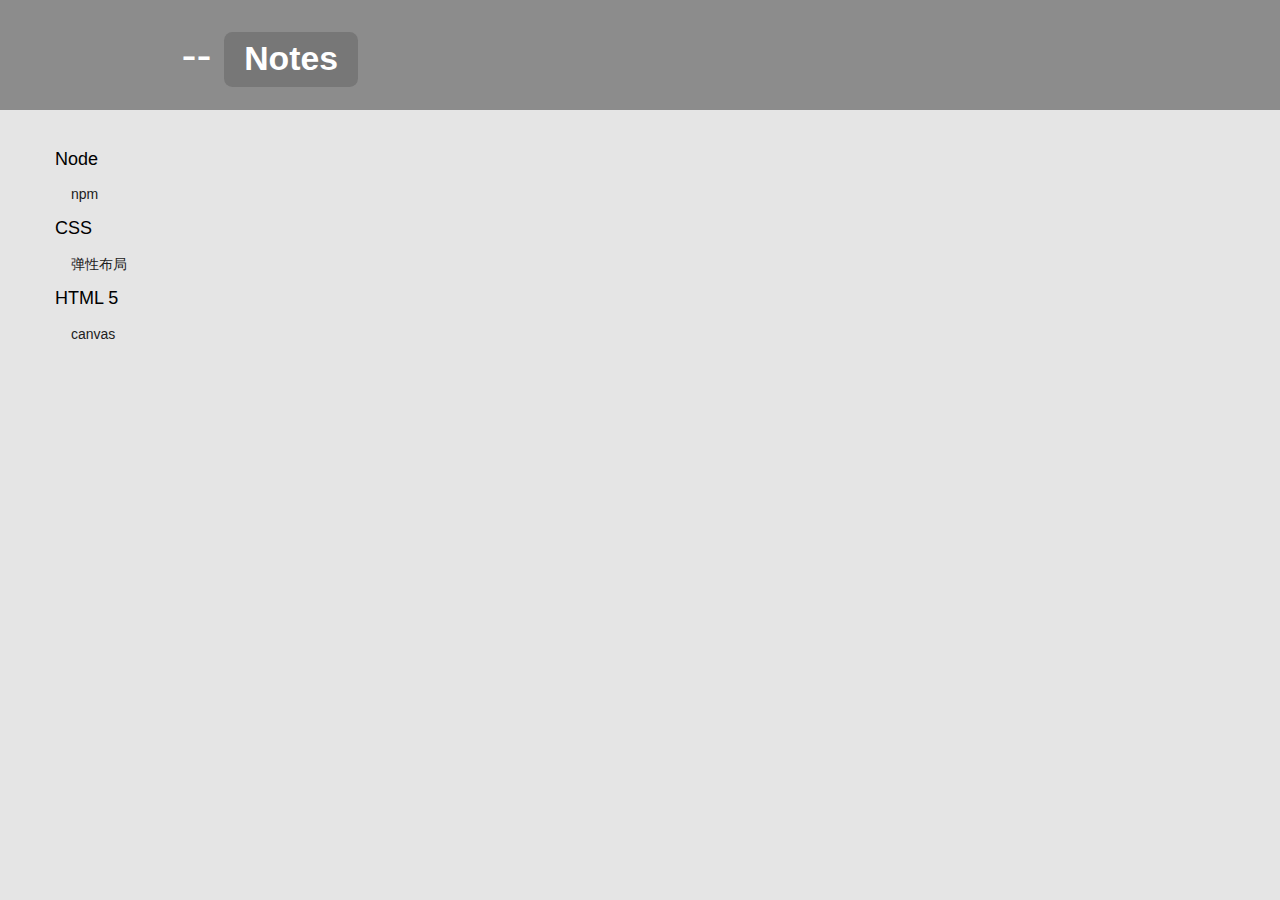
<file: index.html>
<!DOCTYPE HTML>
<html lang="en-US">
<head>
    <meta charset="UTF-8">
    <meta http-equiv="X-UA-Compatible" content="IE=Edge,chrome=1">
    <title>弹性布局</title>
    <link href="css/bootstrap.css" rel="stylesheet">
    <link href="css/base.css" rel="stylesheet">
    <script type="text/javascript" src="js/jquery.min.js"></script>
</head>
<body>
<div class="row" id="head">
    <div class="jumbotron" style="padding-left: 15%;">
        <h1>
            --
            <span class="label label-default">Notes</span>
        </h1>
    </div>
</div>
<div class="container">
    <div class="row">
        <h4>Node</h4>
        <ul class="list-inline">
            <li>
                <a class="btn btn-link" href="canvas/index.html">npm</a>
            </li>
        </ul>
        <h4>CSS</h4>
        <ul class="list-inline">
            <li>
                <a class="btn btn-link" href="flexbox/index.html">弹性布局</a>
            </li>
        </ul>
        <h4>HTML 5</h4>
        <ul class="list-inline">
            <li>
                <a class="btn btn-link" href="canvas/index.html">canvas</a>
            </li>
        </ul>
    </div>
</div>
</body>
</html>
</file>
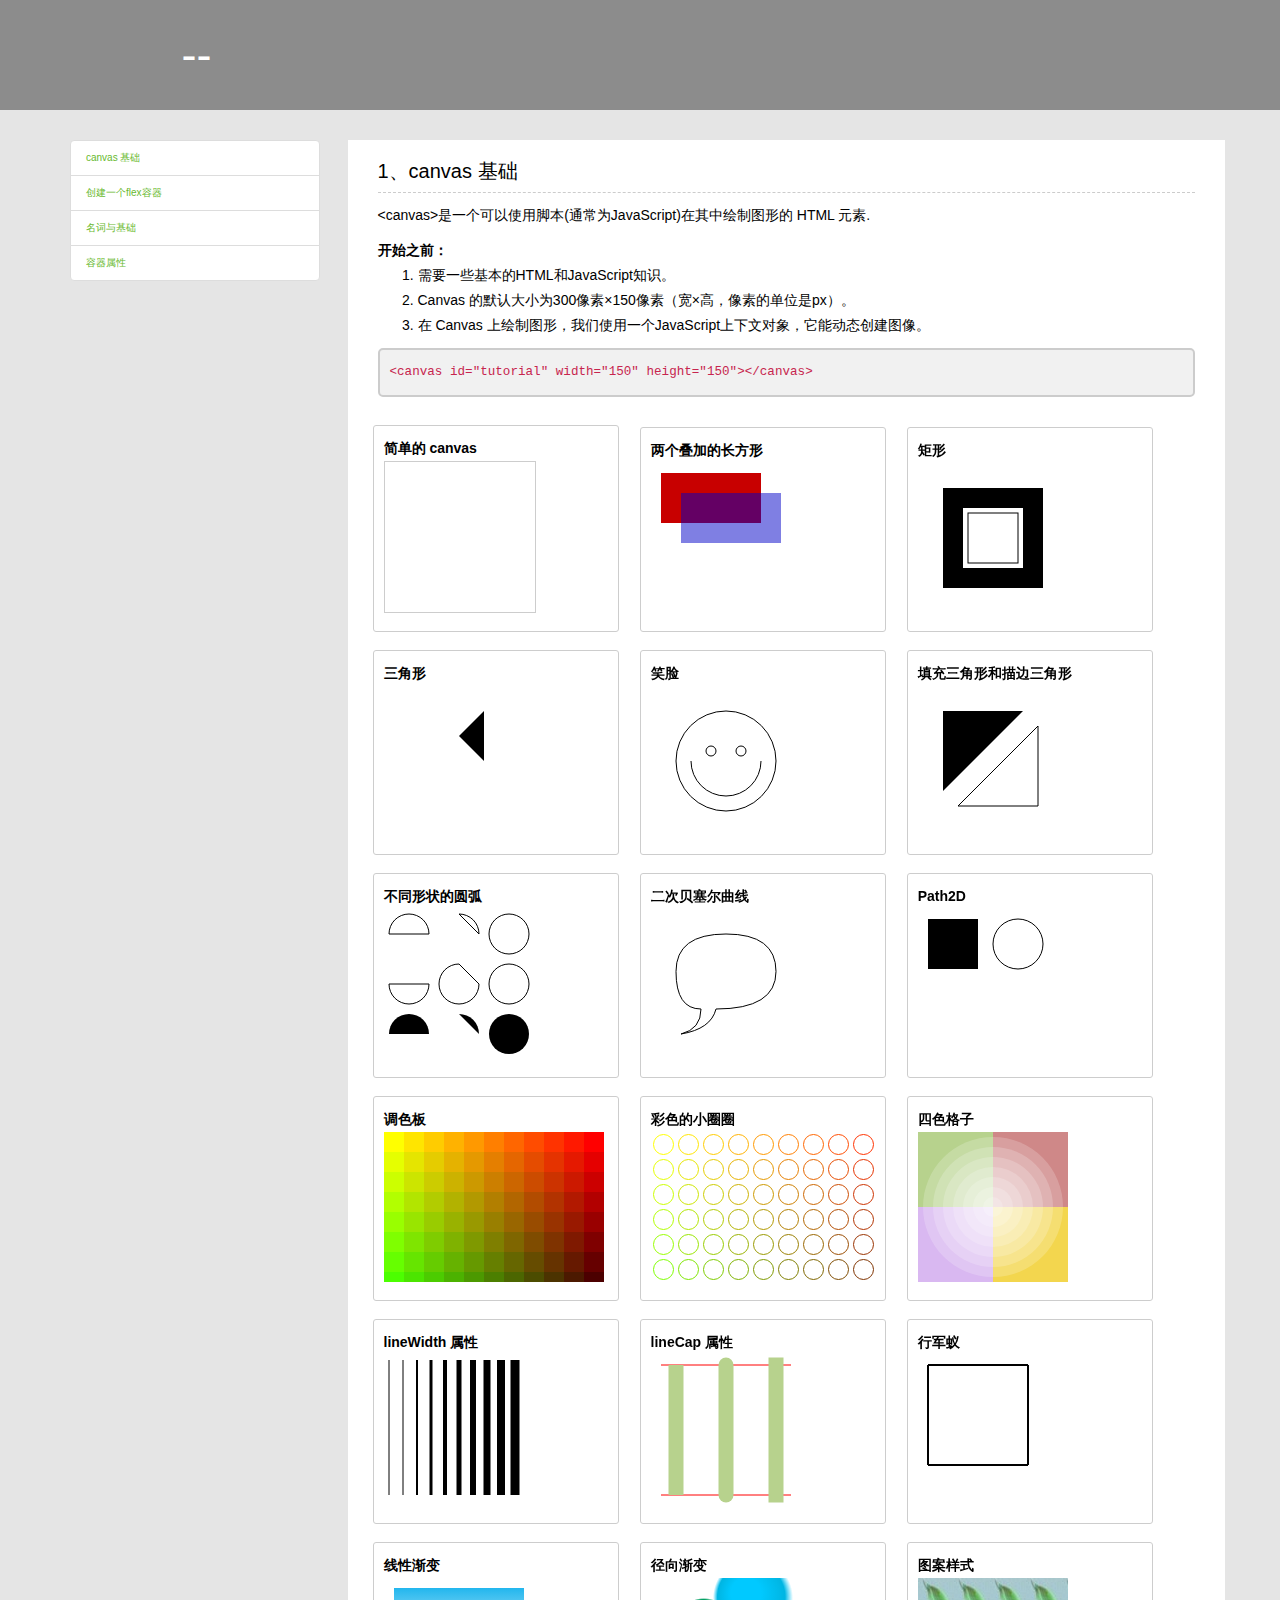
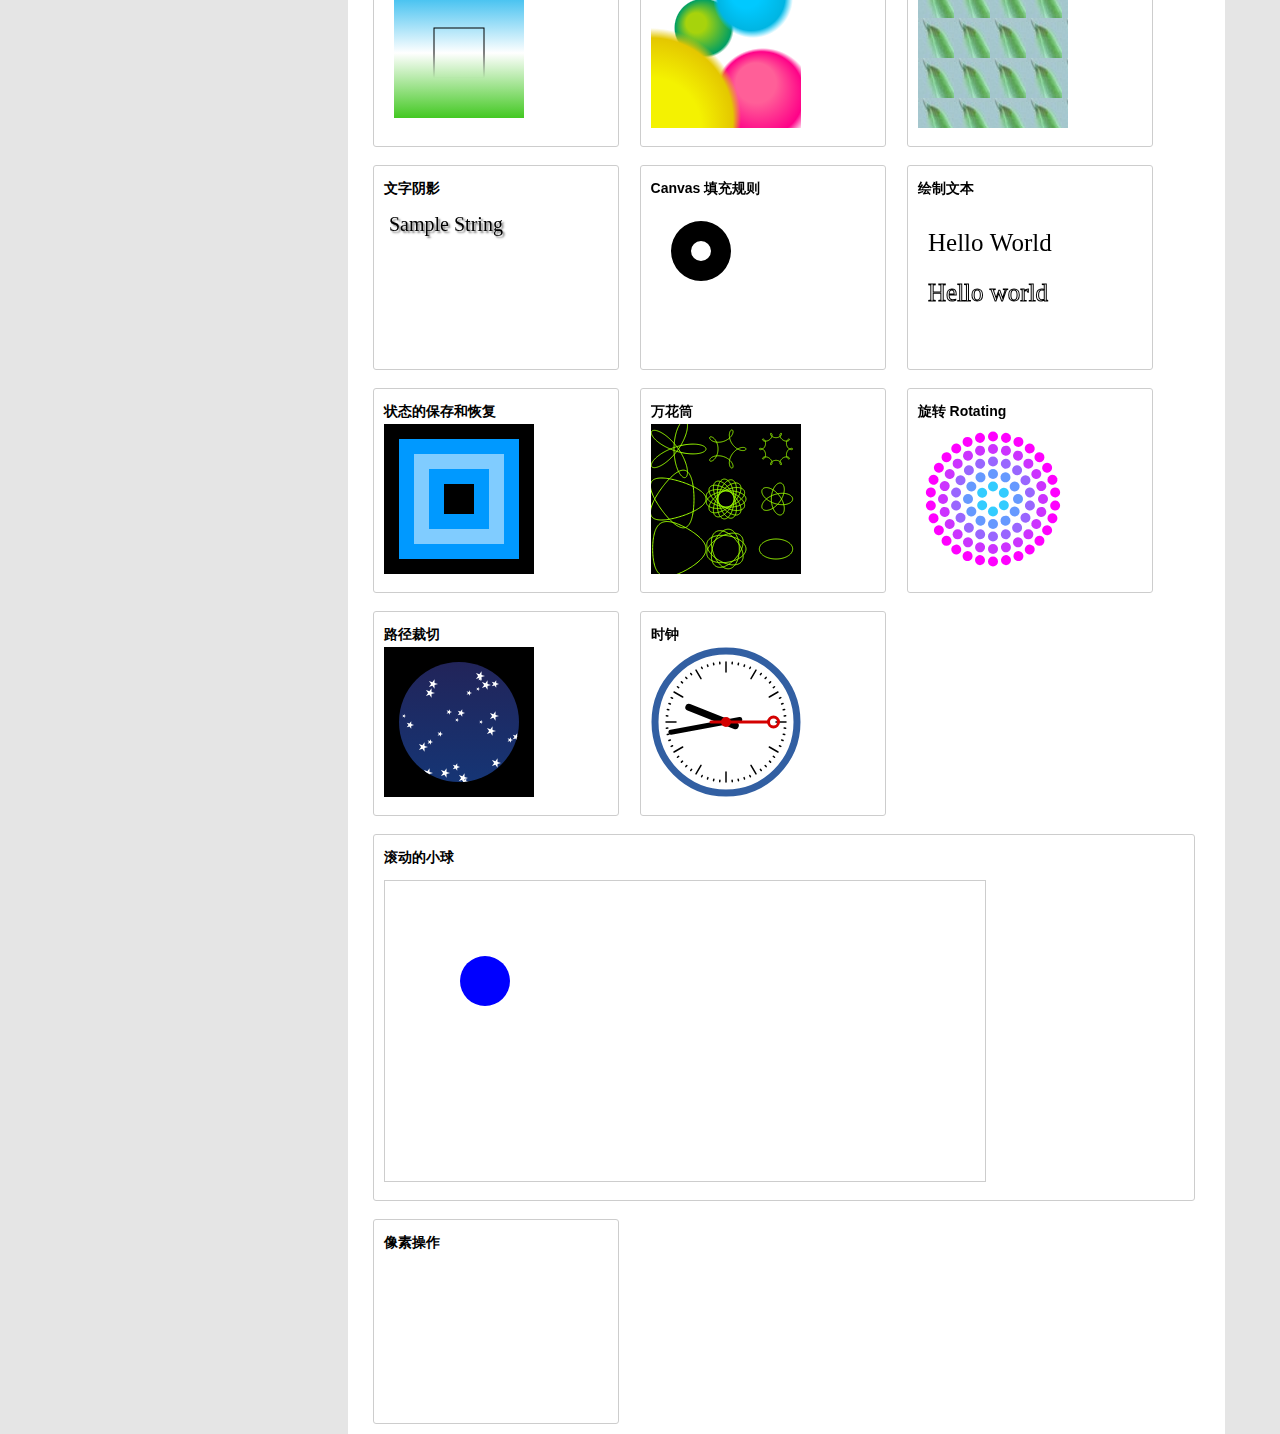
<file: canvas/index.html>
<!DOCTYPE HTML>
<html lang="en-US">
<head>
    <meta charset="UTF-8">
    <meta http-equiv="X-UA-Compatible" content="IE=Edge,chrome=1">
    <title>canvas</title>
    <link href="../css/bootstrap.css" rel="stylesheet">
    <link href="../css/base.css" rel="stylesheet">
    <link href="css/style.css" rel="stylesheet">
    <script type="text/javascript" src="../js/jquery.min.js"></script>
    <script type="text/javascript" src="js/canvas.js"></script>
    <script type="text/javascript">
        $(function(){
            var navH = $('#nav').offset().top;
            $(window).scroll(function(){
                var scroH = $(this).scrollTop();
                if(scroH > navH){
                    $("#nav").css({"position":"fixed","top":5});
                }else if(scroH < navH){
                    $("#nav").css({"position":"relative"});
                }
            })
        });
    </script>
</head>
<body>
<div class="row" id="head">
    <div class="jumbotron" style="padding-left: 15%;">
        <h1>
            --
            <span class="label label-default hide">Notes</span>
        </h1>
    </div>
</div>
<div class="container">
    <div class="row">
        <div class="col-md-3">
            <ul class="list-group" id="nav">
                <li class="list-group-item">
                    <a href="#what-canvas">canvas 基础</a>
                </li>
                <li class="list-group-item">
                    <a href="#create-flex">创建一个flex容器</a>
                </li>
                <li class="list-group-item">
                    <a href="#base-info">名词与基础</a>
                </li>
                <li class="list-group-item">
                    <a href="#container-property">容器属性</a>
                </li>
            </ul>
        </div>
        <div class="col-md-9 main-wrap">

            <div class="col-md-12 content">
                <h4 id="what-canvas" name="what-canvas">
                    1、canvas 基础
                </h4>
                <div class="body">
                    <p> &lt;canvas&gt;是一个可以使用脚本(通常为JavaScript)在其中绘制图形的 HTML 元素.</p>
                    <strong>开始之前：</strong>
                    <ol>
                        <li>需要一些基本的HTML和JavaScript知识。</li>
                        <li>Canvas 的默认大小为300像素×150像素（宽×高，像素的单位是px）。</li>
                        <li>在 Canvas 上绘制图形，我们使用一个JavaScript上下文对象，它能动态创建图像。</li>
                    </ol>
                    <code class="code-box">
                        &lt;canvas id="tutorial" width="150" height="150"&gt;&lt;/canvas&gt;
                    </code>
                    <ul class="list-inline ul-canvas-list">
                        <li>
                            <strong>简单的 canvas</strong>
                            <canvas id="canvas-1" width="150" height="150"></canvas><br>
                        </li>
                        <li>
                            <strong>两个叠加的长方形</strong>
                            <canvas id="canvas-2" ></canvas>
                        </li>
                        <li>
                            <strong>矩形</strong>
                            <canvas id="canvas-3"></canvas>
                        </li>
                        <li>
                            <strong>三角形</strong>
                            <canvas id="canvas-4"></canvas>
                        </li>
                        <li>
                            <strong>笑脸</strong>
                            <canvas id="canvas-5"></canvas>
                        </li>
                        <li>
                            <strong>填充三角形和描边三角形</strong>
                            <canvas id="canvas-6"></canvas>
                        </li>
                        <li>
                            <strong>不同形状的圆弧</strong>
                            <canvas id="canvas-7"></canvas>
                        </li>
                        <li>
                            <strong>二次贝塞尔曲线</strong>
                            <canvas id="canvas-8"></canvas>
                        </li>
                        <li>
                            <strong>Path2D</strong>
                            <canvas id="canvas-9"></canvas>
                        </li>
                        <li>
                            <strong>调色板</strong>
                            <canvas id="canvas-10"></canvas>
                        </li>
                        <li>
                            <strong>彩色的小圈圈</strong>
                            <canvas id="canvas-11"></canvas>
                        </li>
                        <li>
                            <strong>四色格子</strong>
                            <canvas id="canvas-12"></canvas>
                        </li>
                        <li>
                            <strong>lineWidth 属性</strong>
                            <canvas id="canvas-13"></canvas>
                        </li>
                        <li>
                            <strong>lineCap  属性</strong>
                            <canvas id="canvas-14"></canvas>
                        </li>
                        <li>
                            <strong>行军蚁</strong>
                            <canvas id="canvas-15"></canvas>
                        </li>
                        <li>
                            <strong>线性渐变</strong>
                            <canvas id="canvas-16"></canvas>
                        </li>
                        <li>
                            <strong>径向渐变</strong>
                            <canvas id="canvas-17"></canvas>
                        </li>
                        <li>
                            <strong>图案样式</strong>
                            <canvas id="canvas-18"></canvas>
                        </li>
                        <li>
                            <strong>文字阴影</strong>
                            <canvas id="canvas-19"></canvas>
                        </li>
                        <li>
                            <strong>Canvas 填充规则</strong>
                            <canvas id="canvas-20"></canvas>
                        </li>
                        <li>
                            <strong>绘制文本</strong>
                            <canvas id="canvas-21"></canvas>
                        </li>
                        <li>
                            <strong>状态的保存和恢复</strong>
                            <canvas id="canvas-22"></canvas>
                        </li>
                        <li>
                            <strong>万花筒</strong>
                            <canvas id="canvas-23"></canvas>
                        </li>
                        <li>
                            <strong>旋转 Rotating</strong>
                            <canvas id="canvas-24"></canvas>
                        </li>
                        <li>
                            <strong>路径裁切</strong>
                            <canvas id="canvas-25"></canvas>
                        </li>
                        <li>
                            <strong>时钟</strong>
                            <canvas id="canvas-26"></canvas>
                        </li>
                        <li style="width: 100%;">
                            <p><strong>滚动的小球</strong></p>
                            <canvas id="canvas-27" width="600" height="300"></canvas>
                        </li>
                        <li>
                            <strong>像素操作</strong>
                            <canvas id="canvas-28"></canvas>
                        </li>
                    </ul>
                </div>
            </div>
        </div>
    </div>
</div>
<script type="text/javascript">
    $(function () {
        var myCanvas = canvasUniverse();

        myCanvas.init('canvas-1');

        var cxt = myCanvas.init('canvas-2');
        myCanvas.overlayGraph(cxt);

        var demo3Cxt = myCanvas.init('canvas-3');
        myCanvas.drawRect(demo3Cxt);

        var demo4Cxt = myCanvas.init('canvas-4');
        myCanvas.drawTriangle(demo4Cxt);

        var demo5Cxt = myCanvas.init('canvas-5');
        myCanvas.smilingFace(demo5Cxt);

        var demo6Cxt = myCanvas.init('canvas-6');
        myCanvas.fillAndStrokeTriangle(demo6Cxt);

        var demo7Cxt = myCanvas.init('canvas-7');
        myCanvas.differentShapesArc(demo7Cxt);

        var demo8Cxt = myCanvas.init('canvas-8');
        myCanvas.quadraticBezier(demo8Cxt);

        var demo9Cxt = myCanvas.init('canvas-9');
        myCanvas.path2d(demo9Cxt);

        var demo10Cxt = myCanvas.init('canvas-10');
        myCanvas.palette(demo10Cxt);

        var demo11Cxt = myCanvas.init('canvas-11');
        myCanvas.littleCircle(demo11Cxt);

        var demo12Cxt = myCanvas.init('canvas-12');
        myCanvas.fourColorGrids(demo12Cxt);

        var demo13Cxt = myCanvas.init('canvas-13');
        myCanvas.lineWidth(demo13Cxt);

        var demo14Cxt = myCanvas.init('canvas-14');
        myCanvas.lineCap(demo14Cxt);

        var demo15Cxt = myCanvas.init('canvas-15');
        myCanvas.armyAnt(demo15Cxt);

        var demo16Cxt = myCanvas.init('canvas-16');
        myCanvas.linearGradient(demo16Cxt);

        var demo17Cxt = myCanvas.init('canvas-17');
        myCanvas.radialGradient(demo17Cxt);

        var demo18Cxt = myCanvas.init('canvas-18');
        myCanvas.wallpaper(demo18Cxt);

        var demo19Cxt = myCanvas.init('canvas-19');
        myCanvas.fontShadow(demo19Cxt);

        var demo20Cxt = myCanvas.init('canvas-20');
        myCanvas.fillRule(demo20Cxt);

        var demo21Cxt = myCanvas.init('canvas-21');
        myCanvas.drawText(demo21Cxt);

        var demo22Cxt = myCanvas.init('canvas-22');
        myCanvas.saveAndRestore(demo22Cxt);

        var demo23Cxt = myCanvas.init('canvas-23');
        myCanvas.drawSpirograph(demo23Cxt);

        var demo24Cxt = myCanvas.init('canvas-24');
        myCanvas.rotate(demo24Cxt);

        var demo25Cxt = myCanvas.init('canvas-25');
        myCanvas.clippingPath(demo25Cxt);

        var demo26Cxt = myCanvas.init('canvas-26');
        myCanvas.drawClock(demo26Cxt);

        myCanvas.rollingBall('canvas-27');


        var demo28Cxt = myCanvas.init('canvas-28');
        myCanvas.pixel(demo28Cxt);
    });
</script>
</body>
</html>
</file>
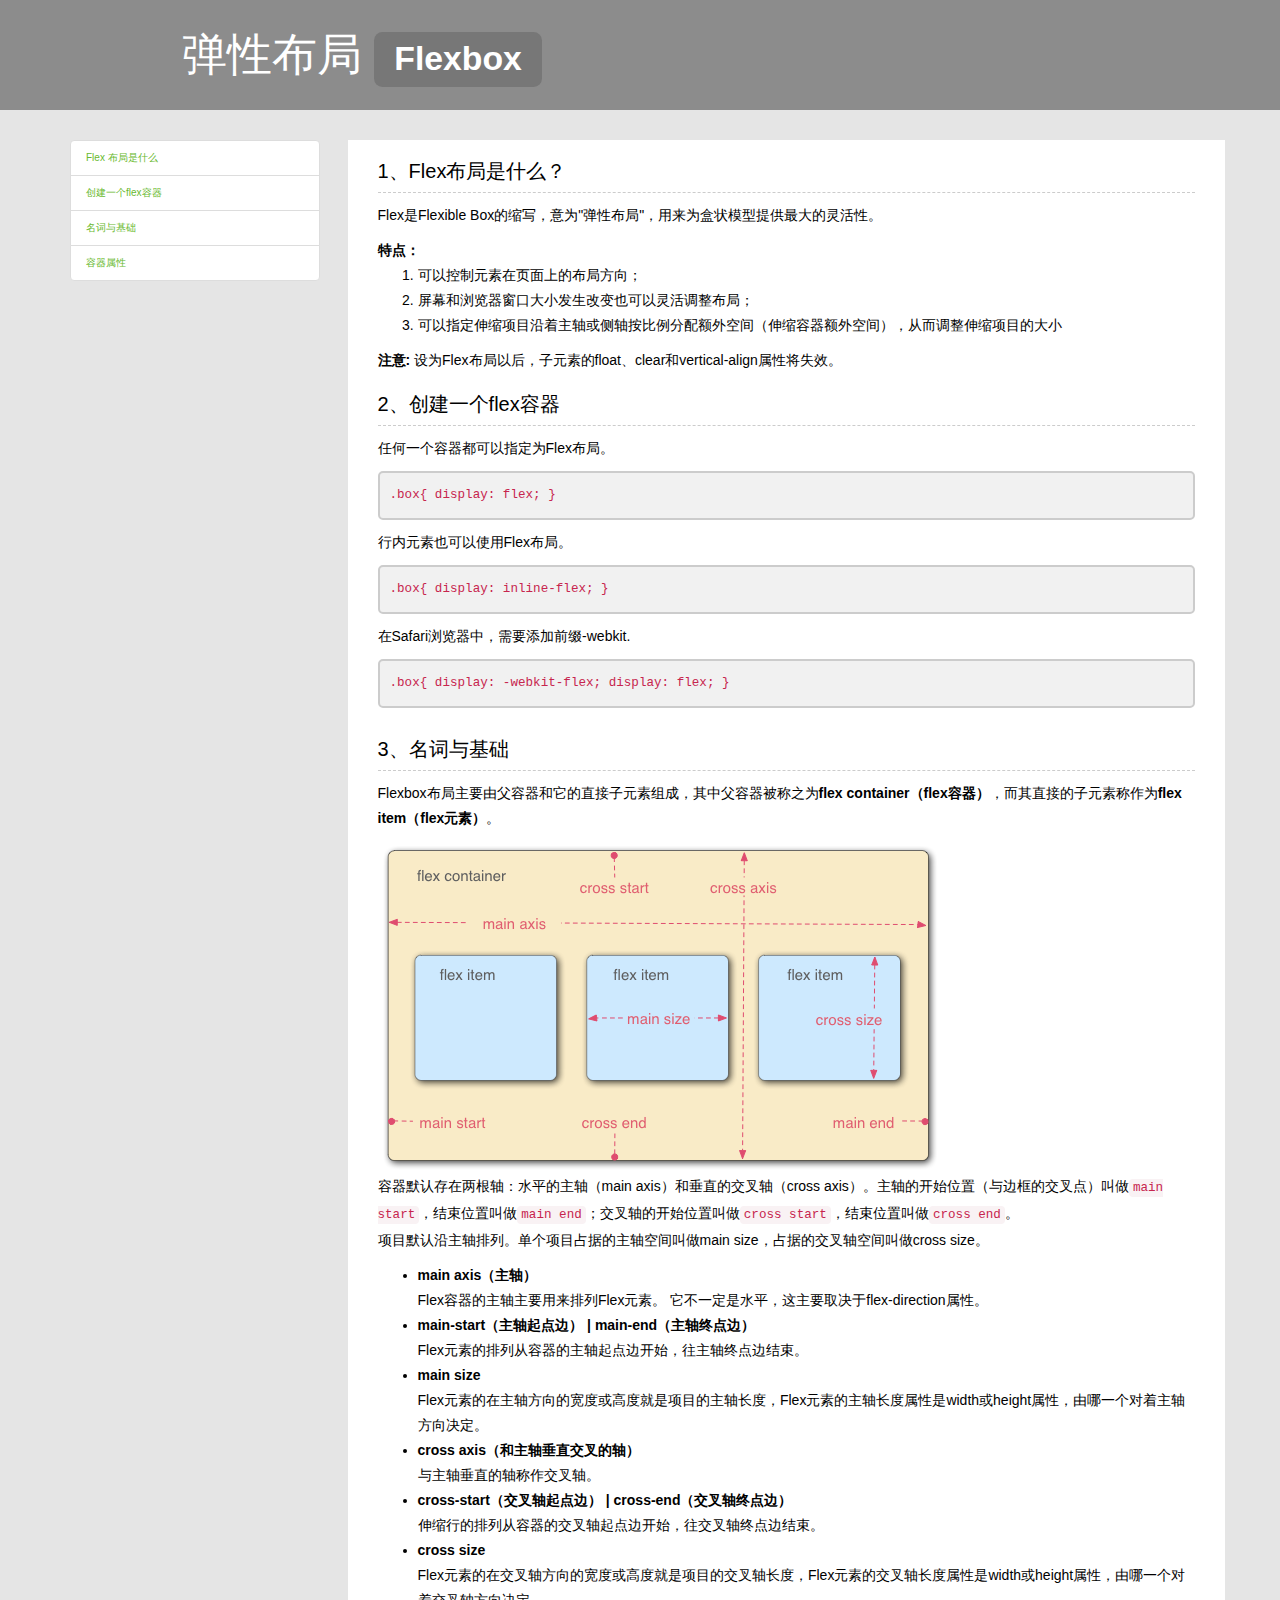
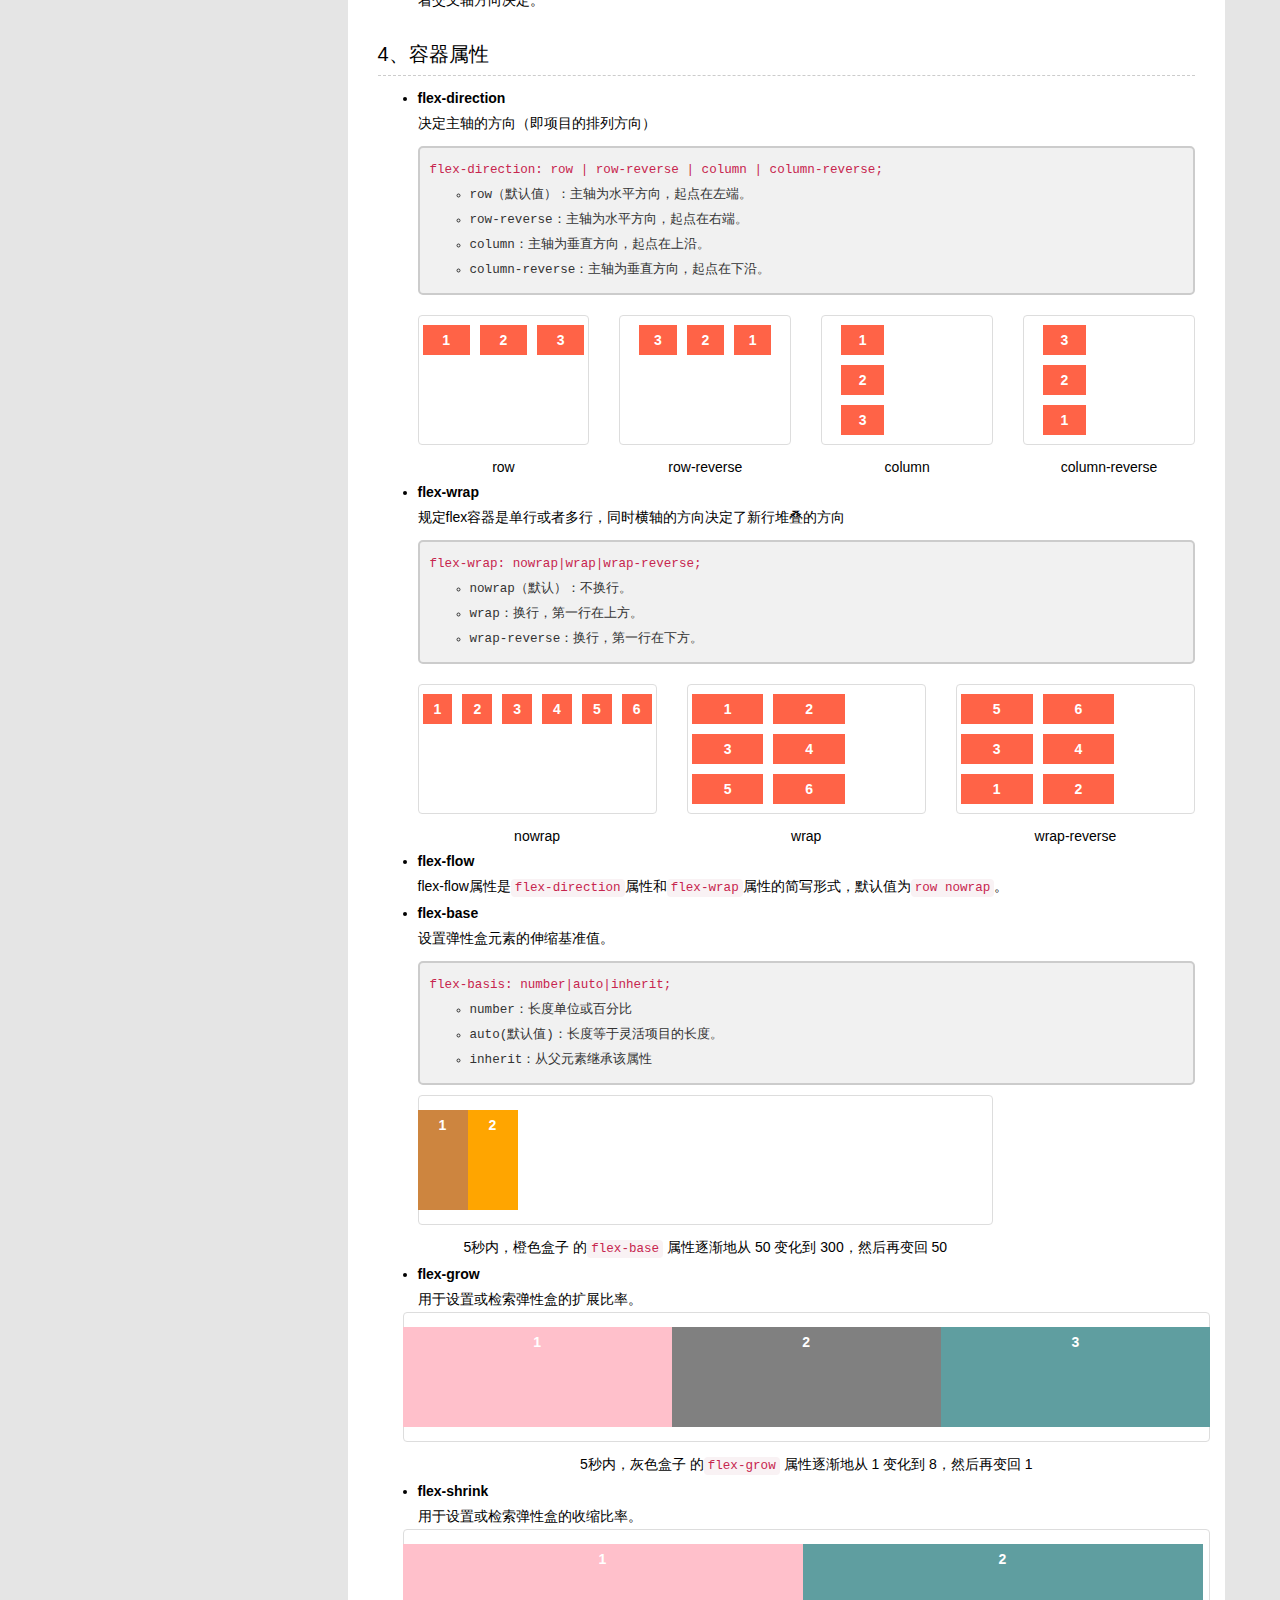
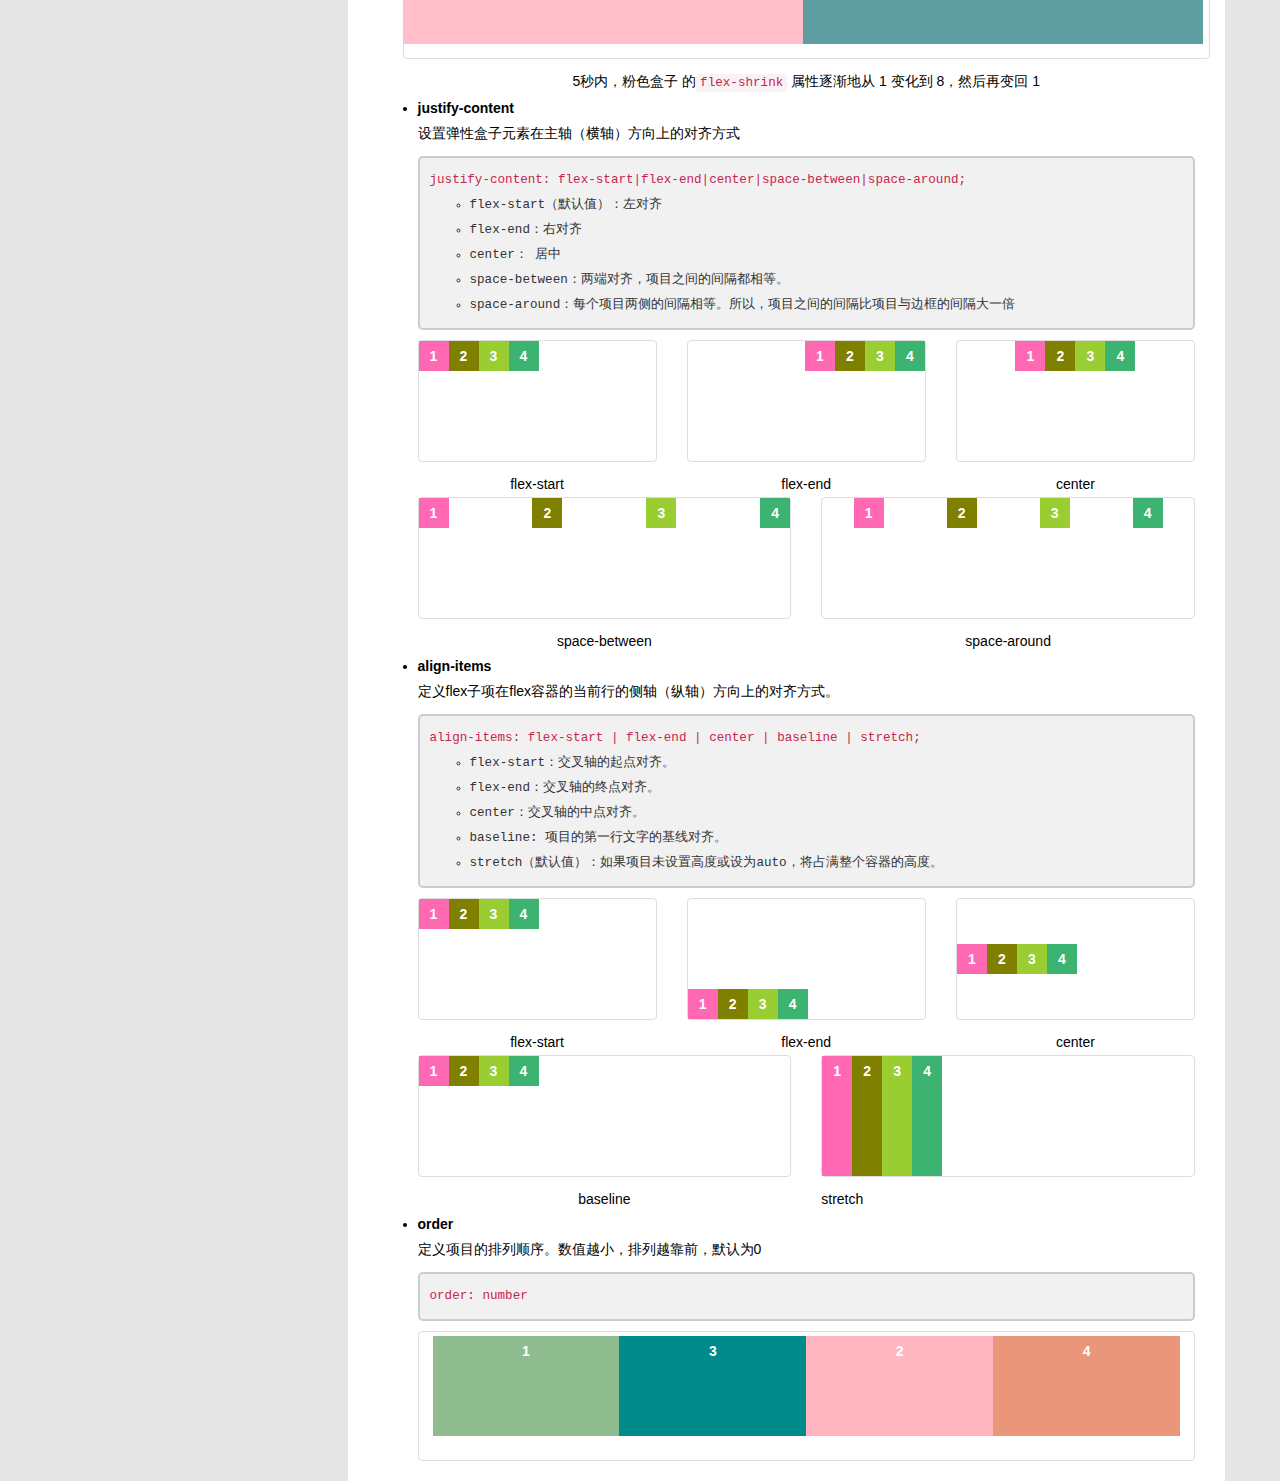
<file: flexbox/index.html>
<!DOCTYPE HTML>
<html lang="en-US">
<head>
    <meta charset="UTF-8">
    <meta http-equiv="X-UA-Compatible" content="IE=Edge,chrome=1">
    <title>弹性布局</title>
    <link href="../css/bootstrap.css" rel="stylesheet">
    <link href="../css/base.css" rel="stylesheet">
    <link href="css/style.css" rel="stylesheet">
    <script type="text/javascript" src="../js/jquery.min.js"></script>
    <script type="text/javascript">
        $(function(){
            var navH = $('#nav').offset().top;
            $(window).scroll(function(){
                var scroH = $(this).scrollTop();
                if(scroH > navH){
                    $("#nav").css({"position":"fixed","top":5});
                }else if(scroH < navH){
                    $("#nav").css({"position":"relative"});
                }
            })
        });
    </script>
</head>
<body>
<div class="row" id="head">
    <div class="jumbotron" style="padding-left: 15%;">
        <h1>
            弹性布局
            <span class="label label-default">Flexbox</span>
        </h1>
    </div>
</div>
<div class="container">
    <div class="row">
        <div class="col-md-3">
            <ul class="list-group" id="nav">
                <li class="list-group-item">
                    <a href="#what-flex">Flex 布局是什么</a>
                </li>
                <li class="list-group-item">
                    <a href="#create-flex">创建一个flex容器</a>
                </li>
                <li class="list-group-item">
                    <a href="#base-info">名词与基础</a>
                </li>
                <li class="list-group-item">
                    <a href="#container-property">容器属性</a>
                </li>
            </ul>
        </div>
        <div class="col-md-9 main-wrap">
            <div class="col-md-12 content">
                <h4 id="what-flex" name="what-flex">
                    1、Flex布局是什么？
                </h4>

                <div class="body">
                    <p>Flex是Flexible Box的缩写，意为"弹性布局"，用来为盒状模型提供最大的灵活性。</p>
                    <strong>特点：</strong>
                    <ol>
                        <li>可以控制元素在页面上的布局方向；</li>
                        <li>屏幕和浏览器窗口大小发生改变也可以灵活调整布局；</li>
                        <li>可以指定伸缩项目沿着主轴或侧轴按比例分配额外空间（伸缩容器额外空间），从而调整伸缩项目的大小</li>
                    </ol>
                    <strong>注意:</strong> 设为Flex布局以后，子元素的float、clear和vertical-align属性将失效。
                </div>
            </div>
            <div class="col-md-12 content">
                <h4 id="create-flex" name="create-flex">2、创建一个flex容器</h4>

                <div class="body">
                    <p>任何一个容器都可以指定为Flex布局。</p>
                    <code class="code-box">
                        .box{
                        display: flex;
                        }
                    </code>

                    <p> 行内元素也可以使用Flex布局。</p>
                    <code class="code-box">
                        .box{
                        display: inline-flex;
                        }
                    </code>

                    <p>
                        在Safari浏览器中，需要添加前缀-webkit.
                    </p>
                    <code class="code-box">
                        .box{
                        display: -webkit-flex;
                        display: flex;
                        }
                    </code>
                </div>
            </div>
            <div class="col-md-12 content">
                <h4 id="base-info" name="base-info">3、名词与基础</h4>

                <div class="body">
                    <p>Flexbox布局主要由父容器和它的直接子元素组成，其中父容器被称之为<strong>flex container（flex容器）</strong>，而其直接的子元素称作为<strong>flex
                        item（flex元素）</strong>。</p>
                    <img src="img/flex_terms.png">

                    <p>
                        容器默认存在两根轴：水平的主轴（main axis）和垂直的交叉轴（cross axis）。主轴的开始位置（与边框的交叉点）叫做<code>main
                        start</code>，结束位置叫做<code>main end</code>；交叉轴的开始位置叫做<code>cross start</code>，结束位置叫做<code>cross
                        end</code>。<br>
                        项目默认沿主轴排列。单个项目占据的主轴空间叫做main size，占据的交叉轴空间叫做cross size。
                    </p>
                    <ul>
                        <li>
                            <strong>main axis（主轴）</strong><br>
                            Flex容器的主轴主要用来排列Flex元素。
                            它不一定是水平，这主要取决于flex-direction属性。
                        </li>
                        <li>
                            <strong> main-start（主轴起点边） | main-end（主轴终点边）</strong><br>
                            Flex元素的排列从容器的主轴起点边开始，往主轴终点边结束。
                        </li>
                        <li>
                            <strong>main size</strong><br>
                            Flex元素的在主轴方向的宽度或高度就是项目的主轴长度，Flex元素的主轴长度属性是width或height属性，由哪一个对着主轴方向决定。
                        </li>
                        <li>
                            <strong>cross axis（和主轴垂直交叉的轴）</strong><br>
                            与主轴垂直的轴称作交叉轴。
                        </li>
                        <li>
                            <strong> cross-start（交叉轴起点边） | cross-end（交叉轴终点边）</strong><br>
                            伸缩行的排列从容器的交叉轴起点边开始，往交叉轴终点边结束。
                        </li>
                        <li>
                            <strong>cross size</strong><br>
                            Flex元素的在交叉轴方向的宽度或高度就是项目的交叉轴长度，Flex元素的交叉轴长度属性是width或height属性，由哪一个对着交叉轴方向决定。
                        </li>
                    </ul>
                </div>
            </div>
            <div class="col-md-12 content">
                <h4 id="container-property" name="container-property">4、容器属性</h4>

                <div class="body">
                    <ul>
                        <li>
                            <strong>flex-direction</strong><br>
                            决定主轴的方向（即项目的排列方向）
                            <code class="code-box">
                                flex-direction: row | row-reverse | column | column-reverse;
                                <ul>
                                    <li>row（默认值）：主轴为水平方向，起点在左端。</li>
                                    <li>row-reverse：主轴为水平方向，起点在右端。</li>
                                    <li>column：主轴为垂直方向，起点在上沿。</li>
                                    <li> column-reverse：主轴为垂直方向，起点在下沿。</li>
                                </ul>
                            </code>

                            <div class="row" style="margin-top: 20px;">
                                <div class="col-md-3">
                                    <div class="thumbnail">
                                        <ul class="flex-wrap row">
                                            <li class="flex-item">1</li>
                                            <li class="flex-item">2</li>
                                            <li class="flex-item">3</li>
                                        </ul>
                                    </div>
                                    <div class="caption text-center">
                                        row
                                    </div>
                                </div>
                                <div class="col-md-3">
                                    <div class="thumbnail">
                                        <ul class="flex-wrap  row-reverse">
                                            <li class="flex-item">1</li>
                                            <li class="flex-item">2</li>
                                            <li class="flex-item">3</li>
                                        </ul>
                                    </div>
                                    <div class="caption text-center">
                                        row-reverse
                                    </div>
                                </div>
                                <div class="col-md-3">
                                    <div class="thumbnail">
                                        <ul class="flex-wrap column">
                                            <li class="flex-item">1</li>
                                            <li class="flex-item">2</li>
                                            <li class="flex-item">3</li>
                                        </ul>
                                    </div>
                                    <div class="caption text-center">
                                        column
                                    </div>
                                </div>
                                <div class="col-md-3">
                                    <div class="thumbnail">
                                        <ul class="flex-wrap column-reverse">
                                            <li class="flex-item">1</li>
                                            <li class="flex-item">2</li>
                                            <li class="flex-item">3</li>
                                        </ul>
                                    </div>
                                    <div class="caption text-center">
                                        column-reverse
                                    </div>
                                </div>
                            </div>
                        </li>
                        <li>
                            <strong>flex-wrap</strong><br>
                            规定flex容器是单行或者多行，同时横轴的方向决定了新行堆叠的方向
                            <code class="code-box">
                                flex-wrap: nowrap|wrap|wrap-reverse;
                                <ul>
                                    <li>
                                        nowrap（默认）：不换行。
                                    </li>
                                    <li>
                                        wrap：换行，第一行在上方。
                                    </li>
                                    <li>
                                        wrap-reverse：换行，第一行在下方。
                                    </li>
                                </ul>
                            </code>

                            <div class="row" style="margin-top: 20px;">
                                <div class="col-md-4">
                                    <div class="thumbnail">
                                        <ul class="flex-wrap  row nowrap">
                                            <li class="flex-item">1</li>
                                            <li class="flex-item">2</li>
                                            <li class="flex-item">3</li>
                                            <li class="flex-item">4</li>
                                            <li class="flex-item">5</li>
                                            <li class="flex-item">6</li>
                                        </ul>
                                    </div>
                                    <div class="caption text-center">
                                        nowrap
                                    </div>
                                </div>
                                <div class="col-md-4">
                                    <div class="thumbnail">
                                        <ul class="flex-wrap row wrap">
                                            <li class="flex-item">1</li>
                                            <li class="flex-item">2</li>
                                            <li class="flex-item">3</li>
                                            <li class="flex-item">4</li>
                                            <li class="flex-item">5</li>
                                            <li class="flex-item">6</li>
                                        </ul>
                                    </div>
                                    <div class="caption text-center">
                                        wrap
                                    </div>
                                </div>
                                <div class="col-md-4">
                                    <div class="thumbnail">
                                        <ul class="flex-wrap row wrap-reverse">
                                            <li class="flex-item">1</li>
                                            <li class="flex-item">2</li>
                                            <li class="flex-item">3</li>
                                            <li class="flex-item">4</li>
                                            <li class="flex-item">5</li>
                                            <li class="flex-item">6</li>
                                        </ul>
                                    </div>
                                    <div class="caption text-center">
                                        wrap-reverse
                                    </div>
                                </div>
                            </div>
                        </li>
                        <li>
                            <strong>flex-flow</strong><br>
                            flex-flow属性是<code>flex-direction</code>属性和<code>flex-wrap</code>属性的简写形式，默认值为<code>row
                            nowrap</code>。
                        </li>
                        <li>
                            <strong>flex-base</strong><br>
                            设置弹性盒元素的伸缩基准值。
                            <code class="code-box">
                                flex-basis: number|auto|inherit;
                                <ul>
                                    <li>number：长度单位或百分比</li>
                                    <li>auto(默认值)：长度等于灵活项目的长度。</li>
                                    <li>inherit：从父元素继承该属性</li>
                                </ul>
                            </code>

                            <div class="row">
                                <div class="col-md-9">
                                    <div class="thumbnail">
                                        <ul class="flex-wrap row flex-base">
                                            <li class="flex-item">1</li>
                                            <li class="flex-item" id="my-orange-box">2</li>
                                        </ul>
                                    </div>
                                    <div class="caption text-center">
                                        5秒内，橙色盒子 的<code>flex-base</code> 属性逐渐地从 50 变化到 300，然后再变回 50
                                    </div>

                                </div>
                            </div>

                        </li>
                        <li>
                            <strong>flex-grow</strong><br>
                            用于设置或检索弹性盒的扩展比率。
                            <div class="row">
                                <div class="thumbnail">
                                    <ul class="flex-wrap row flex-grow">
                                        <li class="flex-item">1</li>
                                        <li class="flex-item" id="my-grey-box">2</li>
                                        <li class="flex-item">3</li>
                                    </ul>
                                </div>
                                <div class="caption text-center">
                                    5秒内，灰色盒子 的<code>flex-grow</code> 属性逐渐地从 1 变化到 8，然后再变回 1
                                </div>
                            </div>
                        </li>
                        <li>
                            <strong>flex-shrink</strong><br>
                            用于设置或检索弹性盒的收缩比率。
                            <div class="row">
                                <div class="thumbnail">
                                    <ul class="flex-wrap row flex-shrink">
                                        <li class="flex-item" id="my-pink-box">1</li>
                                        <li class="flex-item">2</li>
                                    </ul>
                                </div>
                                <div class="caption text-center">
                                    5秒内，粉色盒子 的<code>flex-shrink</code> 属性逐渐地从 1 变化到 8，然后再变回 1
                                </div>
                            </div>
                        </li>

                        <li>
                            <strong>justify-content</strong><br>
                            设置弹性盒子元素在主轴（横轴）方向上的对齐方式
                            <code class="code-box">
                                justify-content: flex-start|flex-end|center|space-between|space-around;
                                <ul>
                                    <li>flex-start（默认值）：左对齐</li>
                                    <li>flex-end：右对齐</li>
                                    <li>center： 居中</li>
                                    <li> space-between：两端对齐，项目之间的间隔都相等。</li>
                                    <li> space-around：每个项目两侧的间隔相等。所以，项目之间的间隔比项目与边框的间隔大一倍</li>
                                </ul>
                            </code>

                            <div class="row">
                                <div class="col-md-4">
                                    <div class="thumbnail" style="padding: 0;">
                                        <ul class="flex-wrap  justify-content flex-start">
                                            <li class="flex-item">1</li>
                                            <li class="flex-item">2</li>
                                            <li class="flex-item">3</li>
                                            <li class="flex-item">4</li>
                                        </ul>
                                    </div>
                                    <div class="caption text-center">
                                        flex-start
                                    </div>
                                </div>
                                <div class="col-md-4">
                                    <div class="thumbnail" style="padding: 0;">
                                        <ul class="flex-wrap  justify-content flex-end">
                                            <li class="flex-item">1</li>
                                            <li class="flex-item">2</li>
                                            <li class="flex-item">3</li>
                                            <li class="flex-item">4</li>
                                        </ul>
                                    </div>
                                    <div class="caption text-center">
                                        flex-end
                                    </div>
                                </div>
                                <div class="col-md-4">
                                    <div class="thumbnail" style="padding: 0;">
                                        <ul class="flex-wrap  justify-content center">
                                            <li class="flex-item">1</li>
                                            <li class="flex-item">2</li>
                                            <li class="flex-item">3</li>
                                            <li class="flex-item">4</li>
                                        </ul>
                                    </div>
                                    <div class="caption text-center">
                                        center
                                    </div>
                                </div>
                                <div class="col-md-6">
                                    <div class="thumbnail" style="padding: 0;">
                                        <ul class="flex-wrap  justify-content space-between">
                                            <li class="flex-item">1</li>
                                            <li class="flex-item">2</li>
                                            <li class="flex-item">3</li>
                                            <li class="flex-item">4</li>
                                        </ul>
                                    </div>
                                    <div class="caption text-center">
                                        space-between
                                    </div>
                                </div>
                                <div class="col-md-6">
                                    <div class="thumbnail" style="padding: 0;">
                                        <ul class="flex-wrap  justify-content space-around">
                                            <li class="flex-item">1</li>
                                            <li class="flex-item">2</li>
                                            <li class="flex-item">3</li>
                                            <li class="flex-item">4</li>
                                        </ul>
                                    </div>
                                    <div class="caption text-center">
                                        space-around
                                    </div>
                                </div>
                            </div>
                        </li>
                        <li>
                            <strong>align-items</strong><br>
                            定义flex子项在flex容器的当前行的侧轴（纵轴）方向上的对齐方式。
                            <code class="code-box">
                                align-items: flex-start | flex-end | center | baseline | stretch;
                                <ul>
                                    <li>flex-start：交叉轴的起点对齐。</li>
                                    <li>flex-end：交叉轴的终点对齐。</li>
                                    <li>center：交叉轴的中点对齐。</li>
                                    <li>baseline: 项目的第一行文字的基线对齐。</li>
                                    <li>stretch（默认值）：如果项目未设置高度或设为auto，将占满整个容器的高度。</li>
                                </ul>
                            </code>

                            <div class="row">
                                <div class="col-md-4">
                                    <div class="thumbnail" style="padding: 0;">
                                        <ul class="flex-wrap  align-items flex-start">
                                            <li class="flex-item">1</li>
                                            <li class="flex-item">2</li>
                                            <li class="flex-item">3</li>
                                            <li class="flex-item">4</li>
                                        </ul>
                                    </div>
                                    <div class="caption text-center">
                                        flex-start
                                    </div>
                                </div>
                                <div class="col-md-4">
                                    <div class="thumbnail" style="padding: 0;">
                                        <ul class="flex-wrap  align-items flex-end">
                                            <li class="flex-item">1</li>
                                            <li class="flex-item">2</li>
                                            <li class="flex-item">3</li>
                                            <li class="flex-item">4</li>
                                        </ul>
                                    </div>
                                    <div class="caption text-center">
                                        flex-end
                                    </div>
                                </div>
                                <div class="col-md-4">
                                    <div class="thumbnail" style="padding: 0;">
                                        <ul class="flex-wrap  align-items center">
                                            <li class="flex-item">1</li>
                                            <li class="flex-item">2</li>
                                            <li class="flex-item">3</li>
                                            <li class="flex-item">4</li>
                                        </ul>
                                    </div>
                                    <div class="caption text-center">
                                        center
                                    </div>
                                </div>
                                <div class="col-md-6">
                                    <div class="thumbnail" style="padding: 0;">
                                        <ul class="flex-wrap  align-items baseline">
                                            <li class="flex-item">1</li>
                                            <li class="flex-item">2</li>
                                            <li class="flex-item">3</li>
                                            <li class="flex-item">4</li>
                                        </ul>
                                    </div>
                                    <div class="caption text-center">
                                        baseline
                                    </div>
                                </div>
                                <div class="col-md-6">
                                    <div class="thumbnail" style="padding: 0;">
                                        <ul class="flex-wrap  align-items stretch">
                                            <li class="flex-item">1</li>
                                            <li class="flex-item">2</li>
                                            <li class="flex-item">3</li>
                                            <li class="flex-item">4</li>
                                        </ul>
                                    </div>
                                    <div class="caption center">
                                        stretch
                                    </div>
                                </div>

                            </div>
                        </li>
                        <li>
                            <strong>order</strong><br>
                            定义项目的排列顺序。数值越小，排列越靠前，默认为0
                            <code class="code-box">
                                order: number
                            </code>
                            <div class="row">
                                <div class="col-md-12">
                                    <div class="thumbnail">
                                        <ul class="flex-wrap order" id="order-wrap">
                                            <li class="flex-item" id="my-darkseagreen-box" style="order:1;">1</li>
                                            <li class="flex-item"  style="order:2;">2</li>
                                            <li class="flex-item"  style="order:1;">3</li>
                                            <li class="flex-item"  style="order:4;">4</li>
                                        </ul>
                                    </div>
                                </div>

                            </div>
                        </li>
                    </ul>
                </div>
            </div>
        </div>
    </div>
</div>
</body>
</html>
</file>
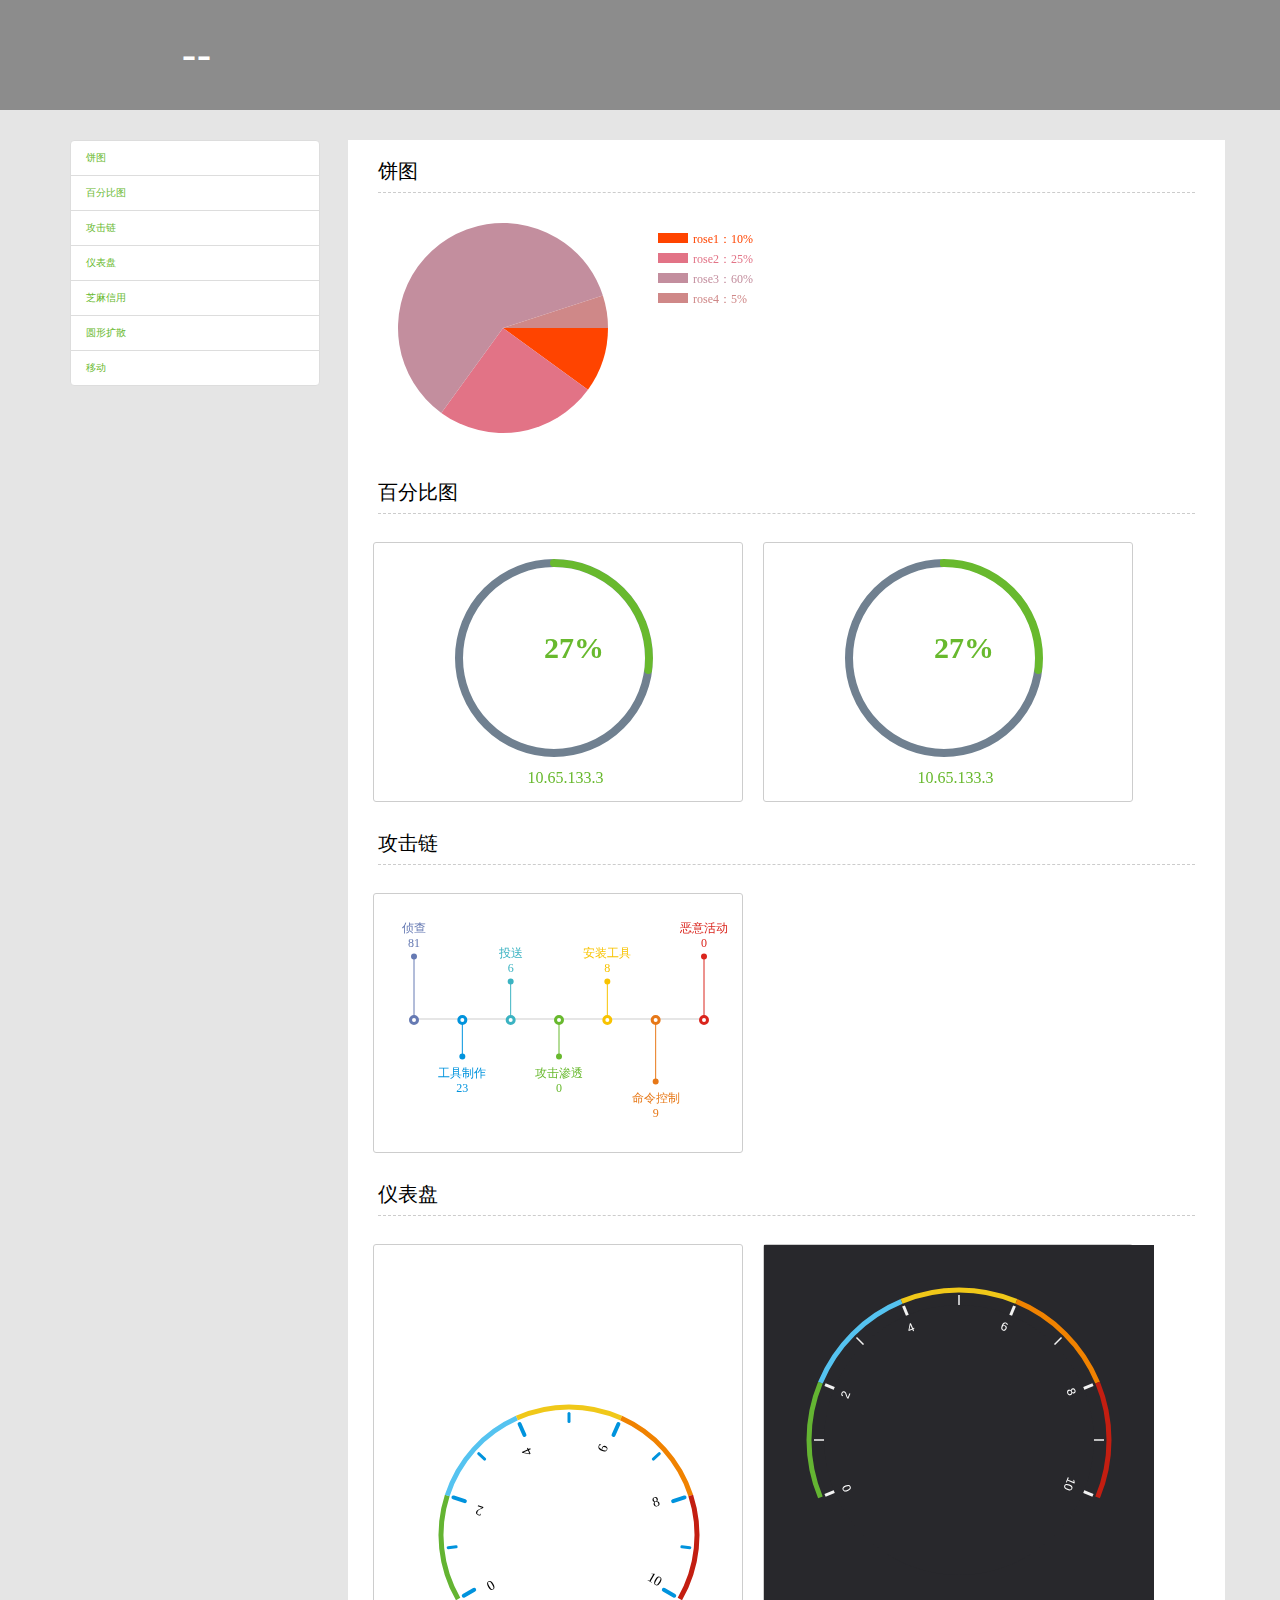
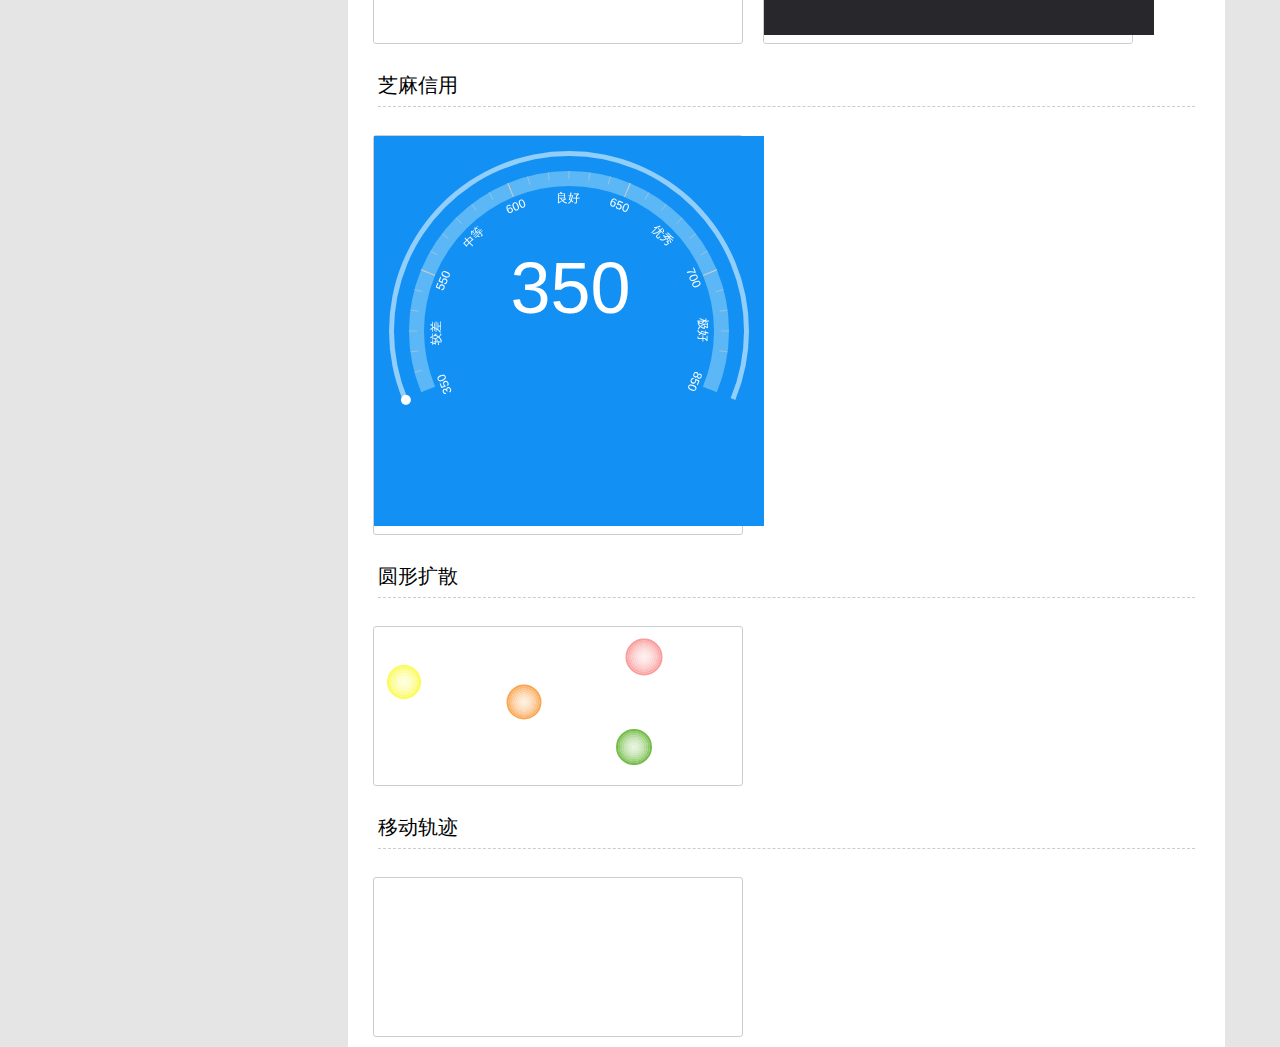
<file: canvas/chart.html>
<!DOCTYPE HTML>
<html lang="en-US">
<head>
    <meta charset="UTF-8">
    <meta http-equiv="X-UA-Compatible" content="IE=Edge,chrome=1">
    <title>canvas</title>
    <link href="../css/bootstrap.css" rel="stylesheet">
    <link href="../css/base.css" rel="stylesheet">
    <link href="css/style.css" rel="stylesheet">
    <script type="text/javascript" src="../js/jquery.min.js"></script>
    <script type="text/javascript" src="js/chart.js"></script>
    <script type="text/javascript">
        $(function () {
            var navH = $('#nav').offset().top;
            $(window).scroll(function () {
                var scroH = $(this).scrollTop();
                if (scroH > navH) {
                    $("#nav").css({"position": "fixed", "top": 5});
                } else if (scroH < navH) {
                    $("#nav").css({"position": "relative"});
                }
            })
        });
    </script>
</head>
<body>
<div class="row" id="head">
    <div class="jumbotron" style="padding-left: 15%;">
        <h1>
            --
            <span class="label label-default hide">Notes</span>
        </h1>
    </div>
</div>
<div class="container">
    <div class="row">
        <div class="col-md-3">
            <ul class="list-group" id="nav">
                <li class="list-group-item">
                    <a href="#pie-chart">饼图</a>
                </li>
                <li class="list-group-item">
                    <a href="#percent-chart">百分比图</a>
                </li>
                <li class="list-group-item">
                    <a href="#attack-chain">攻击链</a>
                </li>
                <li class="list-group-item">
                    <a href="#radial-gauge">仪表盘</a>
                </li>
                <li class="list-group-item">
                    <a href="#sesame-credit">芝麻信用</a>
                </li>
                <li class="list-group-item">
                    <a href="#circle-spread">圆形扩散</a>
                </li>
                <li class="list-group-item">
                    <a href="#moving-path">移动</a>
                </li>
            </ul>
        </div>
        <div class="col-md-9 main-wrap">
            <div class="col-md-12 content">
                <h4 id="pie-chart" name="pie-chart">
                    饼图
                </h4>

                <div class="body">
                    <canvas id="pieChart" width="600" height="250"></canvas>
                </div>
            </div>
            <div class="col-md-12 content">
                <h4 id="percent-chart" name="pie-chart">
                    百分比图
                </h4>

                <div class="body">
                    <ul class="list-inline ul-canvas-list ul-wide">
                        <li>
                            <canvas id="percentChart" width="360" height="250"></canvas>
                        </li>
                        <li>
                            <canvas id="percentChart2" width="360" height="250"></canvas>
                        </li>
                    </ul>
                </div>
            </div>
            <div class="col-md-12 content">
                <h4 id="attack-chain" name="pie-chart">
                    攻击链
                </h4>

                <div class="body">
                    <ul class="list-inline ul-canvas-list ul-wide">
                        <li>
                            <canvas id="attackChainChart" width="360" height="250"></canvas>
                        </li>
                    </ul>
                </div>
            </div>
            <div class="col-md-12 content">
                <h4 id="radial-gauge" name="radial-gauge">
                    仪表盘
                </h4>

                <div class="body">
                    <ul class="list-inline ul-canvas-list ul-wide">
                        <li>
                            <canvas id="radialGaugeChart" width="390" height="390"></canvas>
                        </li>
                        <li class="wrap">
                            <canvas id="radialGaugeChart2" width="390" height="390"></canvas>
                            <div class="digital-area">
                                <div class="txt-wrap" style="transform:rotate(-22.5deg)">
                                    <div class="txt">0</div>
                                </div>
                                <div class="txt-wrap" style="transform:rotate(22.5deg)">
                                    <div class="txt">2</div>
                                </div>
                                <div class="txt-wrap"  style="transform:rotate(67.5deg)">
                                    <div class="txt">4</div>
                                </div>
                                <div class="txt-wrap" style="transform:rotate(112.5deg)">
                                    <div class="txt">6</div>
                                </div>
                                <div class="txt-wrap"  style="transform:rotate(157.5deg)">
                                    <div class="txt">8</div>
                                </div>
                                <div class="txt-wrap" style="transform:rotate(202.5deg)">
                                    <div class="txt">10</div>
                                </div>
                            </div>
                        </li>
                    </ul>
                </div>
            </div>
            <div class="col-md-12 content">
                <h4 id="sesame-credit" name="radial-gauge">
                    芝麻信用
                </h4>

                <div class="body">
                    <ul class="list-inline ul-canvas-list ul-wide">
                        <li class="wrap">
                            <canvas id="sesameCredit" width="390" height="390"></canvas>
                            <div class="move-cir">
                                <div id="cir-wrap" class="cir-wrap" style="transform:rotate(-22.5deg)">
                                    <div class="cir"></div>
                                </div>
                            </div>
                            <div class="txt-cir">
                                <div class="txt-wrap" style="transform:rotate(-22.5deg)">
                                    <div class="txt">350</div>
                                </div>
                                <div class="txt-wrap">
                                    <div class="txt">较差</div>
                                </div>
                                <div class="txt-wrap" style="transform:rotate(22.5deg)">
                                    <div class="txt">550</div>
                                </div>
                                <div class="txt-wrap" style="transform:rotate(45deg)">
                                    <div class="txt">中等</div>
                                </div>
                                <div class="txt-wrap" style="transform:rotate(67.5deg)">
                                    <div class="txt">600</div>
                                </div>
                                <div class="txt-wrap" style="transform:rotate(90deg)">
                                    <div class="txt">良好</div>
                                </div>
                                <div class="txt-wrap" style="transform:rotate(112.5deg)">
                                    <div class="txt">650</div>
                                </div>
                                <div class="txt-wrap" style="transform:rotate(135deg)">
                                    <div class="txt">优秀</div>
                                </div>
                                <div class="txt-wrap" style="transform:rotate(157.5deg)">
                                    <div class="txt">700</div>
                                </div>
                                <div class="txt-wrap" style="transform:rotate(180deg)">
                                    <div class="txt">极好</div>
                                </div>
                                <div class="txt-wrap" style="transform:rotate(202.5deg)">
                                    <div class="txt">850</div>
                                </div>
                            </div>
                            <div id="number" class="number">350</div>
                        </li>
                    </ul>
                </div>
            </div>
            <div class="col-md-12 content">
                <h4 id="circle-spread" name="circle-spread">
                    圆形扩散
                </h4>
                <div class="body">
                    <ul class="list-inline ul-canvas-list ul-wide">
                        <li>
                            <canvas id="circleSpread"></canvas>
                        </li>
                    </ul>
                </div>
            </div>
            <div class="col-md-12 content">
                <h4 id="moving-path" name="moving-path">
                   移动轨迹
                </h4>
                <div class="body">
                    <ul class="list-inline ul-canvas-list ul-wide">
                        <li>
                            <canvas id="movingPath"></canvas>
                        </li>
                    </ul>
                </div>
            </div>
        </div>
    </div>
</div>
<script type="text/javascript">
    $(function () {
        var myChart = new chart();

        //绘制饼图
        var pieChartData = [
            {val: 0.1, name: 'rose1'},
            {val: 0.25, name: 'rose2'},
            {val: 0.6, name: 'rose3'},
            {val: 0.05, name: 'rose4'}
        ];
        myChart.drawPieChart('pieChart', pieChartData);

        //绘制百分比图
        var percentChartData = {
            name: '10.65.133.3',
            percent: 27
        };
        myChart.drawPercentChart('percentChart', percentChartData, 'static');
        myChart.drawPercentChart('percentChart2', percentChartData, 'dynamic');

        //攻击链
        var attackChainData = [
            {"count": 81, "id": 1, "desc": "侦查"},
            {"count": 23, "id": 2, "desc": "工具制作"},
            {"count": 6, "id": 3, "desc": "投送"},
            {"count": 0, "id": 4, "desc": "攻击渗透"},
            {"count": 8, "id": 5, "desc": "安装工具"},
            {"count": 9, "id": 6, "desc": "命令控制"},
            {"count": 0, "id": 7, "desc": "恶意活动"}];
        myChart.drawAttackChainChart('attackChainChart', attackChainData);

        //仪表盘
        var radiaGaugeData = {};
        myChart.drawRadiaGauge('radialGaugeChart', radiaGaugeData);

        //仪表盘
        var radiaGaugeData = {};
        myChart.drawRadiaGauge2('radialGaugeChart2', radiaGaugeData);

        //芝麻信用
        var sesameCreditData = {};
        myChart.drawSesameCredit('sesameCredit', sesameCreditData);

        //圆形扩散
        myChart.drawCircleSpread('circleSpread');

    });
</script>
</body>
</html>
</file>
<file: css/base.css>
body {
    font-family: "Microsoft YaHei", Arial, "PingFang SC", "Hiragino Sans GB", sans-serif;
    background: #e5e5e5;
}
.thumbnail{
    margin-bottom: 10px;
}

.jumbotron {
    padding-top: 10px;
    padding-bottom: 20px;
    background: #8c8c8c;
}

.jumbotron h1 {
    font-size: 45px;
    color: #fff;
}

.main-wrap {
    background: #fff;
}

#nav {
    width: 250px;
}

.content h4 {
    font-size: 20px;
    padding: 10px 0;
    border-bottom: 1px dashed #ccc;
}

.content .body {
    line-height: 25px;
    font-size: 14px;
}

.content .body code.code-box {
    background-color: #f1f1f1;
    display: block;
    border: 2px solid #ccc;
    border-radius: 5px;
    padding: 10px;
    margin: 10px 0;
}

.content .body code.code-box ul {
    color: #333;
}

a.btn-link{
    color: #212121;
}
a.btn-link:hover{
    color: #0093dd;
    border: 1px solid #0093dd;
    border-radius: 3px;
    text-decoration: none;
}
</file>
<file: canvas/css/style.css>
#canvas-1,#canvas-27 {
    border: 1px solid #cdcdcd;
}
.ul-canvas-list li{
    width: 30%;
    border: 1px solid #cdcdcd;
    border-radius: 3px;
    margin-top: 18px;
    margin-right: 2%;
    padding: 10px;
}
.ul-canvas-list.ul-wide li{
    width: 45%;
    padding: 0px;
}
.ul-canvas-list li strong{
    display: inline-block;
}

/*֥��������ʽ*/
.wrap{
    position: relative;
}
.txt-wrap{
    height: 0;
    width: 145px;
    position: absolute;
    top: 145px;
    transform-origin: 100% 50%;
}
.txt{
    transform: rotate(-90deg);
    display: inline-block;
    font-size: 12px;
    color: #fff;
    position: relative;
    top: -12px;
}
.txt-cir{
    height: 290px;
    width: 290px;
    position: absolute;
    left: 50px;
    top: 50px;
    border-radius: 145px;
}
.move-cir{
    position: absolute;
    height: 365px;
    width: 365px;
    left: 13px;
    top: 13px;
}
.cir-wrap{
    position: absolute;
    width: 182.5px;
    height: 0;
    transform-origin: 100% 50%;
    top: 182.5px;
}
.cir{
    background: #fff;
    height: 10px;
    width: 10px;
    border-radius: 5px;
    position: relative;
    top: -4px;
}
.number{
    font-size: 72px;
    position: absolute;
    top: 140px;
    left: 120px;
    width: 154px;
    text-align: center;
    color: #fff;
}

/*�Ǳ�������չʾ*/
.digital-area{
    position: absolute;
    width: 300px;
    height: 300px;
    left:45px;
    top: 45px;
}
.digital-area .txt-wrap{
    height: 0;
    width: 150px;
    position: absolute;
    top: 150px;
}
.digital-area .txt-wrap .txt{
    display: inline-block;
    font-size: 12px;
    position: relative;
    left: 25px;
    font-weight: 300;
}
</file>
<file: flexbox/css/style.css>
.flex-item {
    background: tomato;
    width: 30%;
    height: 30px;
    line-height: 30px;
    margin: 5px;
    color: white;
    font-weight: bold;
    text-align: center;
}

.flex-wrap {
    display: -webkit-flex;
    display: flex;
    padding: 0 10px;
    height: 120px;
}

.flex-wrap li {
    list-style: none;
}

.flex-wrap.row {
    flex-direction: row;
}

.flex-wrap.row-reverse {
    flex-direction: row-reverse;
}

.flex-wrap.column {
    flex-direction: column;
}

.flex-wrap.column-reverse {
    flex-direction: column-reverse;
}
.flex-wrap.nowrap{
    flex-wrap: nowrap;
}
.flex-wrap.wrap{
    flex-wrap: wrap;
}
.flex-wrap.wrap-reverse{
    flex-wrap: wrap-reverse;
}

/**flex-grow相关样式*/
.flex-wrap.flex-grow{
    padding: 10px;
}
.flex-wrap.flex-grow li{
    width: 100px;
    height: 100px;
    margin: 0;
    flex-grow: 1;
}
.flex-wrap.flex-grow li:nth-of-type(1){
    background: pink;
}
.flex-wrap.flex-grow li:nth-of-type(2){
    background: grey;
}
.flex-wrap.flex-grow li:nth-of-type(3){
    background: cadetblue;
}
#my-grey-box {
    animation:greyBoxMove 5s infinite;
    -webkit-animation:greyBoxMove 5s infinite;
}
@keyframes greyBoxMove
{
    25% {flex-grow:4;}
    50% {flex-grow:8;}
    75% {flex-grow:4;}
}
@-webkit-keyframes greyBoxMove
{
    25% {flex-grow:4;}
    50% {flex-grow:8;}
    75% {flex-grow:4;}
}

/**flex-shrink相关样式*/
.flex-wrap.flex-shrink{
    padding: 10px;
}
.flex-wrap.flex-shrink li{
    width: 100px;
    height: 100px;
    margin: 0;
    flex-basis: 400px;
}
.flex-wrap.flex-shrink li:nth-of-type(1){
    background: pink;
}
.flex-wrap.flex-shrink li:nth-of-type(2){
    background: cadetblue;
}

#my-pink-box {
    animation:shrinkBoxMove 5s infinite;
    -webkit-animation:shrinkBoxMove 5s infinite;
}
@keyframes shrinkBoxMove
{
    50% {flex-shrink:8;}
}
@-webkit-keyframes shrinkBoxMove
{
    50% {flex-shrink:8;}
}

/**flex-base相关样式*/
.flex-wrap.flex-base{
    padding: 10px;
}
.flex-wrap.flex-base li{
    height: 100px;
    margin: 0;
    flex-grow: 0;
    flex-shrink: 0;
    flex-basis: 50px;
}
.flex-wrap.flex-base li:nth-of-type(1){
    background: peru;
}
.flex-wrap.flex-base li:nth-of-type(2){
    background: orange;
}

#my-orange-box {
    animation:baseBoxMove 5s infinite;
    -webkit-animation:baseBoxMove 5s infinite;
}
@keyframes baseBoxMove
{
    50% {flex-basis:300px;}
}
@-webkit-keyframes baseBoxMove
{
    50% {flex-basis:300px;}
}
/**justify-content相关样式*/
.flex-wrap.justify-content{
    /*flex-direction: column;*/
    padding: 0;
}
.flex-wrap.justify-content li{
    width: 30px;
    margin: 0;
}
.flex-wrap.justify-content li:nth-of-type(1){
    background-color:hotpink;
}
.flex-wrap.justify-content li:nth-of-type(2){
    background-color: olive;

}
.flex-wrap.justify-content li:nth-of-type(3){
    background-color:yellowgreen;

}
.flex-wrap.justify-content li:nth-of-type(4){
    background-color:mediumseagreen;

}
.flex-wrap.justify-content.flex-start{
    justify-content: flex-start;
}
.flex-wrap.justify-content.flex-end{
    justify-content: flex-end;
}
.flex-wrap.justify-content.center{
    justify-content: center;
}
.flex-wrap.justify-content.space-between{
    justify-content:space-between;
}
.flex-wrap.justify-content.space-around{
    justify-content:space-around;
}

/**align-items相关样式*/
.flex-wrap.align-items{
    margin: 0;
    padding: 0;
}
.flex-wrap.align-items li{
    width: 30px;
    height: auto;
    padding: 0;
    margin: 0;
}
.flex-wrap.align-items li:nth-of-type(1){
    background-color:hotpink;
}
.flex-wrap.align-items li:nth-of-type(2){
    background-color: olive;

}
.flex-wrap.align-items li:nth-of-type(3){
    background-color:yellowgreen;

}
.flex-wrap.align-items li:nth-of-type(4){
    background-color:mediumseagreen;

}
.flex-wrap.align-items.flex-start{
    align-items: flex-start;
}
.flex-wrap.align-items.flex-end{
    align-items: flex-end;
}
.flex-wrap.justify-content.stretch{
    align-items: stretch;
}
.flex-wrap.align-items.baseline{
    align-items:baseline;
}
.flex-wrap.align-items.center{
    align-items:center;
}

/**order的样式**/
.flex-wrap.order li{
    height: 100px;
    margin: 0;
}
.flex-wrap.order li:nth-of-type(1){
    background-color: darkseagreen;
    order: 1;
}
.flex-wrap.order li:nth-of-type(2){
    background-color: lightpink;
    order: 2;
}
.flex-wrap.order li:nth-of-type(3){
    background-color: darkcyan;
    order: 3;
}
.flex-wrap.order li:nth-of-type(4){
    background-color: darksalmon;
    order: 4;
}
#my-darkseagreen-box{
    animation:darkseagreenBoxmove 5s infinite;
    -webkit-animation:darkseagreenBoxmove 5s infinite;
}
@keyframes darkseagreenBoxmove {
    50%{order: 5;}
}
@-webkit-keyframes darkseagreenBoxmove {

    50%{order: 5;}
}
</file>
